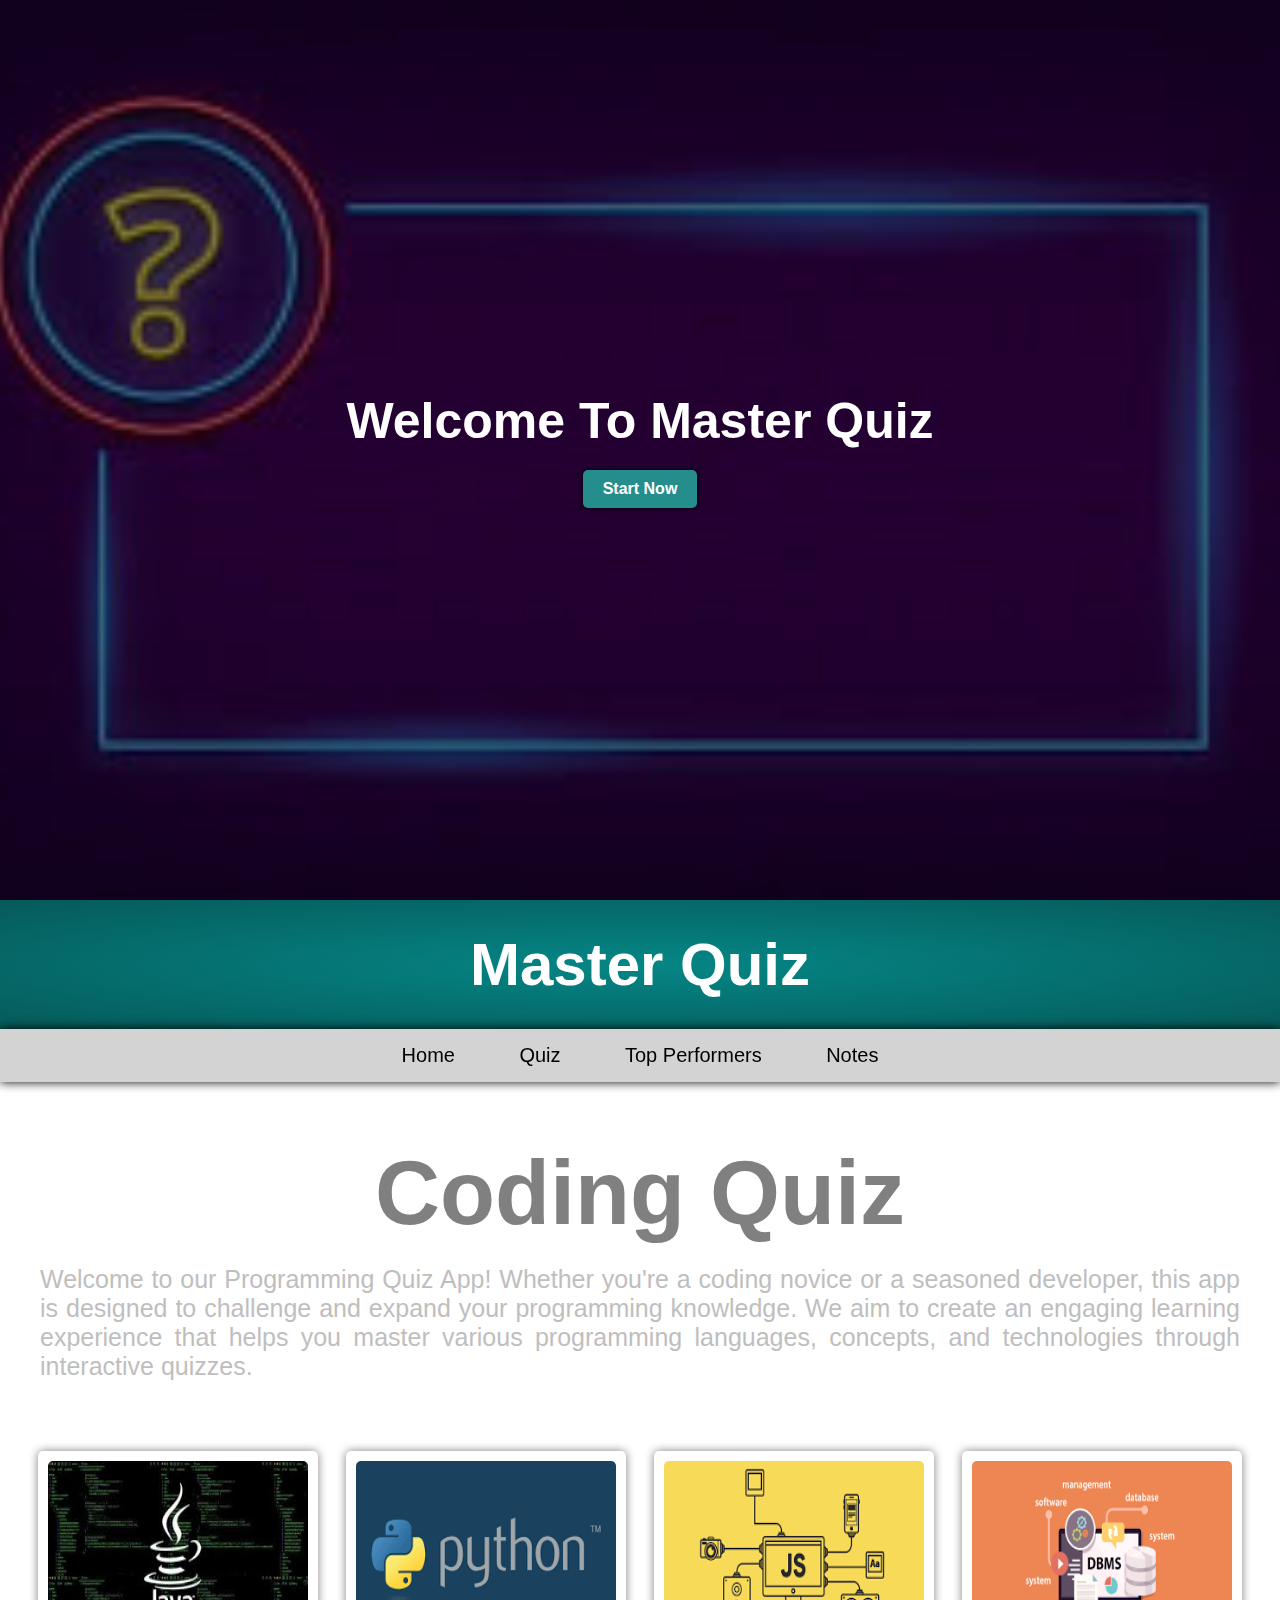
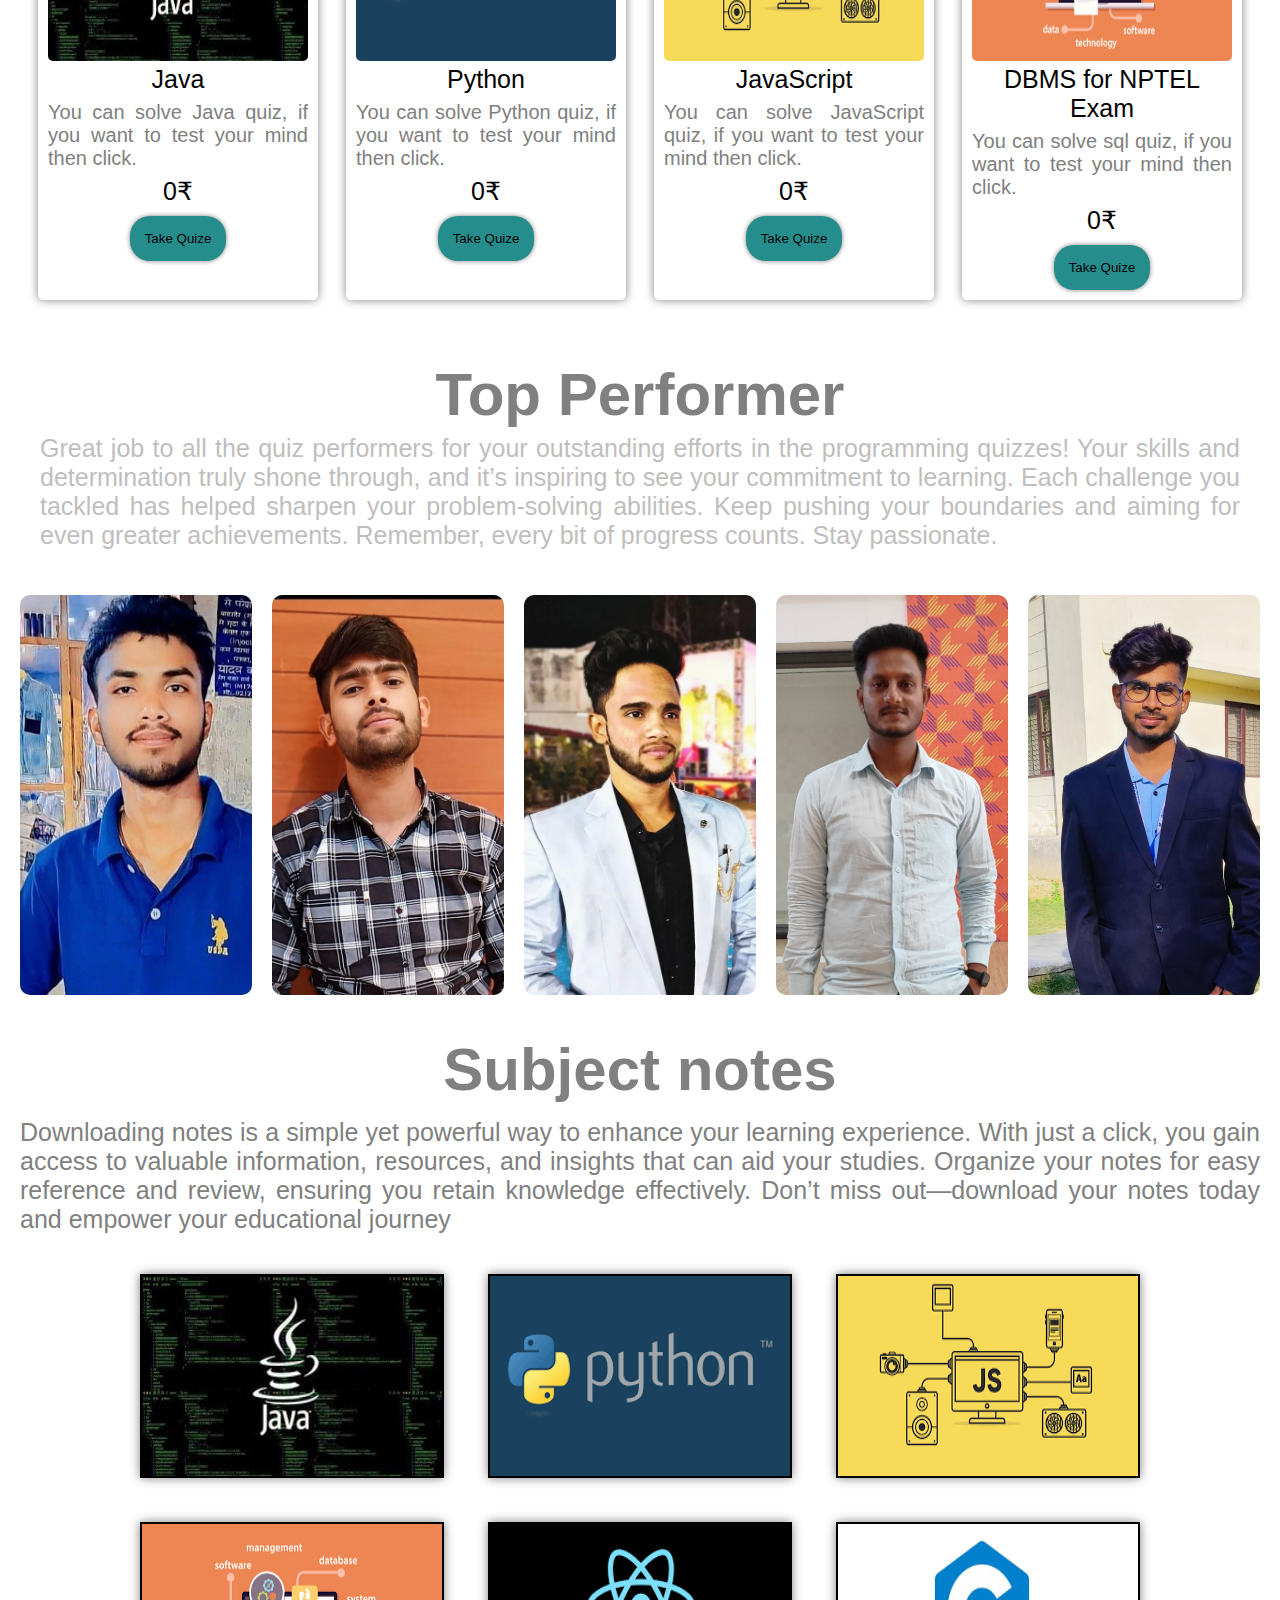
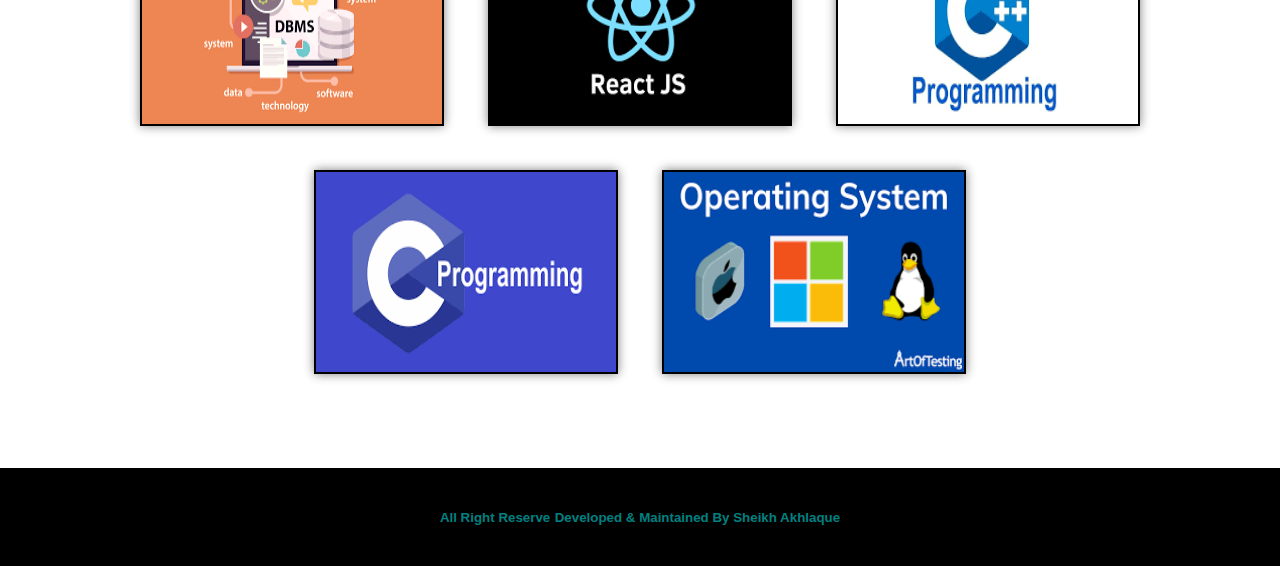
<file: index.html>
<!DOCTYPE html>
<html lang="en">
<head>
    <meta charset="UTF-8">
    <meta name="viewport" content="width=device-width, initial-scale=1.0">
    <title>Document</title>
    
    <link rel="stylesheet" href="index.css">
   
<body>
    <section class="landing-page" id="home">
        <div class="wraper">
            <div class="flex">
                <h2 class="heading">Welcome To Master Quiz</h2>
                <a href="#quiz-start" class="btn-pakage"><b>Start Now</b></a>
            </div>
        </div>
    </section>

    <!-- header section-->
     <header class="quiz-header">
        <h1 class="master-headding">Master Quiz</h1>
     </header>

     <nav class="main-nav" id="quiz-start">
        <a href="#home">Home</a>
        <a href="#quize-pakage">Quiz</a>
        <a href="#performers">Top Performers</a>
        <a href="#notes">Notes</a>
     </nav>

     <section class="quiz-pakage-section" id="quize-pakage">
        <h1 class="coding-quiz">Coding Quiz</h1>
        <p class="qiiz-para">
            Welcome to our Programming Quiz App! Whether you're a coding novice or a seasoned developer, this app is designed to challenge and expand your programming knowledge. We aim to create an engaging learning experience that helps you master various programming languages, concepts, and technologies through interactive quizzes.
        </p>
        <div class="pakage-wraper">
            <div class="pakage-card">
                <img src="./images/java.jpeg" alt="">
                <p class="card-heading">Java</p>
                <p class="card-text">You can solve Java quiz, if you want to test your mind then click.</p>
                <p class="card-heading">0₹</p>
                <button class="btn" onclick="startQuiz('java')">Take Quize</button>
            </div>
            <div class="pakage-card">
                <img src="./images/python.png" alt="">
                <p class="card-heading">Python</p>
                <p class="card-text">You can solve Python quiz, if you want to test your mind then click.</p>
                <p class="card-heading">0₹</p>
                <button class="btn" onclick="startPyQuiz('java')">Take Quize</button>
            </div>
            <div class="pakage-card">
                <img src="./images/js.png" alt="">
                <p class="card-heading">JavaScript</p>
                <p class="card-text">You can solve JavaScript quiz, if you want to test your mind then click.</p>
                <p class="card-heading">0₹</p>
                <button class="btn" onclick="startJsQuiz('java')">Take Quize</button>
            </div>
            <div class="pakage-card">
                <img src="./images/sql.jpeg" alt="">
                <p class="card-heading">DBMS for NPTEL Exam</p>
                <p class="card-text">You can solve sql quiz, if you want to test your mind then click.</p>
                <p class="card-heading">0₹</p>
                <button class="btn" onclick="startSqlQuiz('java')">Take Quize</button>
            </div>

        </div>
     </section>

     <section class="performs-section" id="performers">
        <h1 class="per-heading">Top Performer</h1>
        <p class="per-text">Great job to all the quiz performers for your outstanding efforts in the programming quizzes! Your skills and determination truly shone through, and it’s inspiring to see your commitment to learning. Each challenge you tackled has helped sharpen your problem-solving abilities. Keep pushing your boundaries and aiming for even greater achievements. Remember, every bit of progress counts. Stay passionate.</p>
    
        <div class="performs-card">
            <img src="./images/akhlaque.jpg" alt="">
            <img src="./images/prakash.jpg" alt="">
            <img src="./images/sagar.jpg" alt="">
            <img src="./images/prince.jpg" alt="">
            <img src="./images/md.jpg" alt="">
        </div>
     </section>

     <section class="notes-section" id="notes">
        <h1 class="notes-header">Subject notes</h1>
        <p class="notes-para">Downloading notes is a simple yet powerful way to enhance your learning experience. With just a click, you gain access to valuable information, resources, and insights that can aid your studies. Organize your notes for easy reference and review, ensuring you retain knowledge effectively. Don’t miss out—download your notes today and empower your educational journey
        </p>
        <div class="notes-wraper">
            <div class="notes">
                <a href="https://drive.google.com/uc?id=1AQY29jRYUiZzOu2MmYVLo__Viuhkm9Z5&export=download">
                    <img src="./images/java.jpeg" alt="">
                </a>
            </div>
            <div class="notes">
                
                <a href="https://drive.google.com/uc?id=11hde9POf9PUSIRtTyMh94AsUELQ50dxY&export=download">
                    <img src="./images/python.png" alt="">
                </a>
            </div>
            <div class="notes">
                <a href="https://drive.google.com/uc?id=11xjl4kvUaet5TGvu1heiyYUk25ww7d_7&export=download">
                    <img src="./images/js.png" alt="">
                </a>
            </div>
            <div class="notes">
                <a href="https://drive.google.com/uc?id=12aJuyaZBbvy7Q3Qz66d-W4mvASj6Ohja&export=download">
                    <img src="./images/sql.jpeg" alt="">
                </a>
            </div>
            <div class="notes">
                <a href="https://drive.google.com/uc?id=11yVeqsuRqD3dJozskp2DEfeDKc_tz8EO&export=download">
                    <img src="./images/react.png" alt="">
                </a>
               
            </div>
            <div class="notes">
                <a href="https://drive.google.com/uc?id=11o46OzjqTpVERM1Yq8tTszyf2uN2Tgvz&export=download">
                    <img src="./images/c++.png" alt="">
                </a>
            
            </div>
            <div class="notes">
                <a href="https://drive.google.com/uc?id=10SzDYJ6RKpdtz2ffuZ-LDzsxS4uMexmC&export=download">
                    <img src="./images/c.png" alt="">
                </a>
            </div>
            <div class="notes">
                <a href="https://drive.google.com/uc?id=11yXY5GEzZbcq4LMfxVIIB8hE9RB1wWEs&export=download">
                    <img src="./images/operating.png" alt="">
                </a>
            </div>
        </div>

     </section>

     <footer class="footer-section">
        <small>All Right Reserve</small>
        <small>Developed  & Maintained By Sheikh Akhlaque
        </small>
    </footer>

    <script src="index.js"></script>
    <script src="quiz-py.js"></script>
    <script src="quiz-js.js"></script>
    <script src="quiz-sql.js"></script>
</body>
</html>
</file>
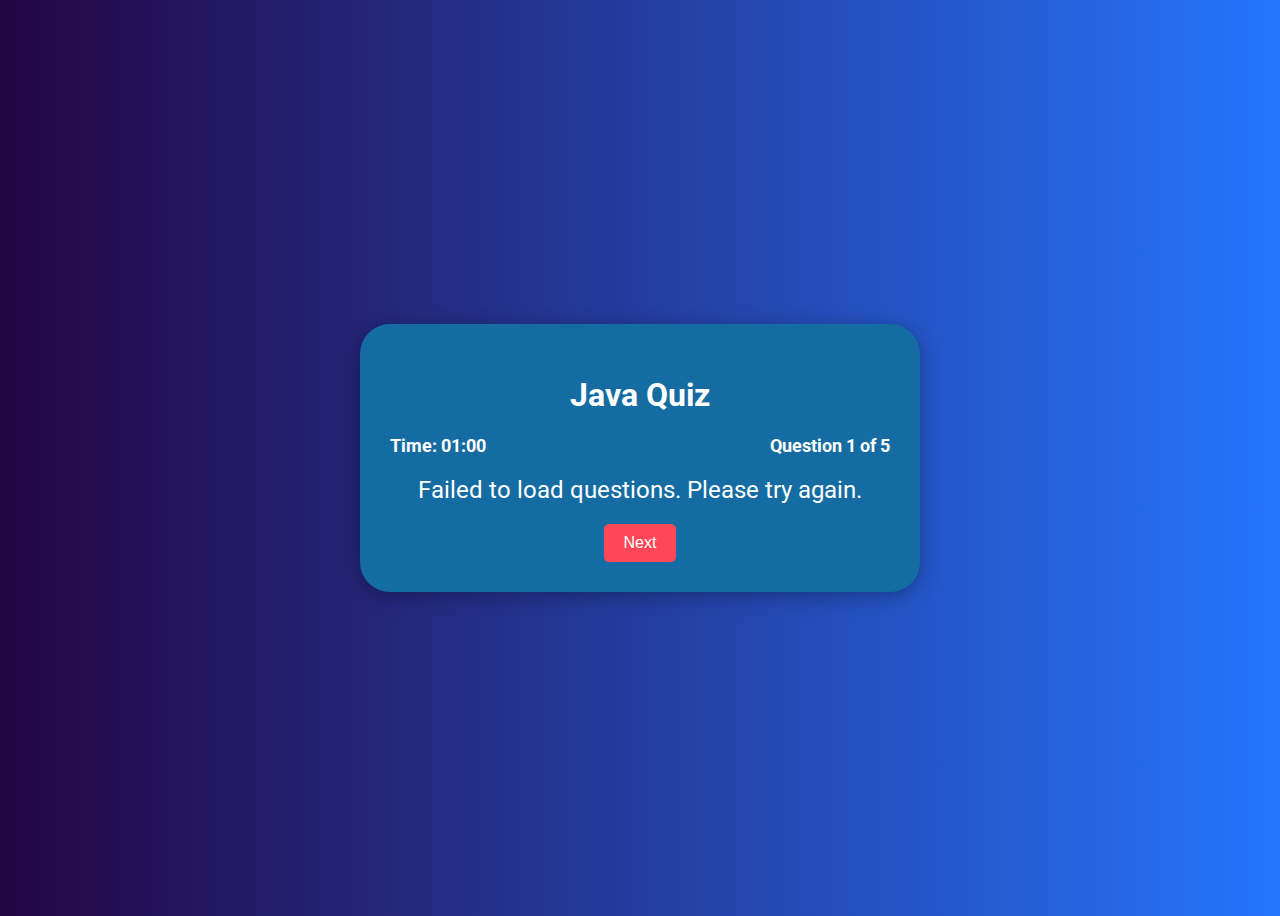
<file: javaQuiz/java-quiz.html>
<!DOCTYPE html>
<html lang="en">
<head>
    <meta charset="UTF-8">
    <meta name="viewport" content="width=device-width, initial-scale=1.0">
    <title>Java Quiz</title>
    <link rel="stylesheet" href="java-quiz.css">
    <link href="https://fonts.googleapis.com/css2?family=Roboto:wght@400;700&display=swap" rel="stylesheet">
</head>
<body>
    <div class="quiz-container">
        <h1>Java Quiz</h1>
        <div class="quiz-info">
            <div class="timer">Time: <span id="timer">01:00</span></div>
            <div class="question-number">Question <span id="current-question">1</span> of <span id="total-questions">5</span></div>
        </div>
        <div class="question" id="question-text">Loading question...</div>
        <div class="options" id="options-container"></div>
        <button id="next-button" class="next-button" onclick="nextQuestion()">Next</button>
    </div>
    <script src="java-quiz.js"></script>
</body>
</html>
</file>
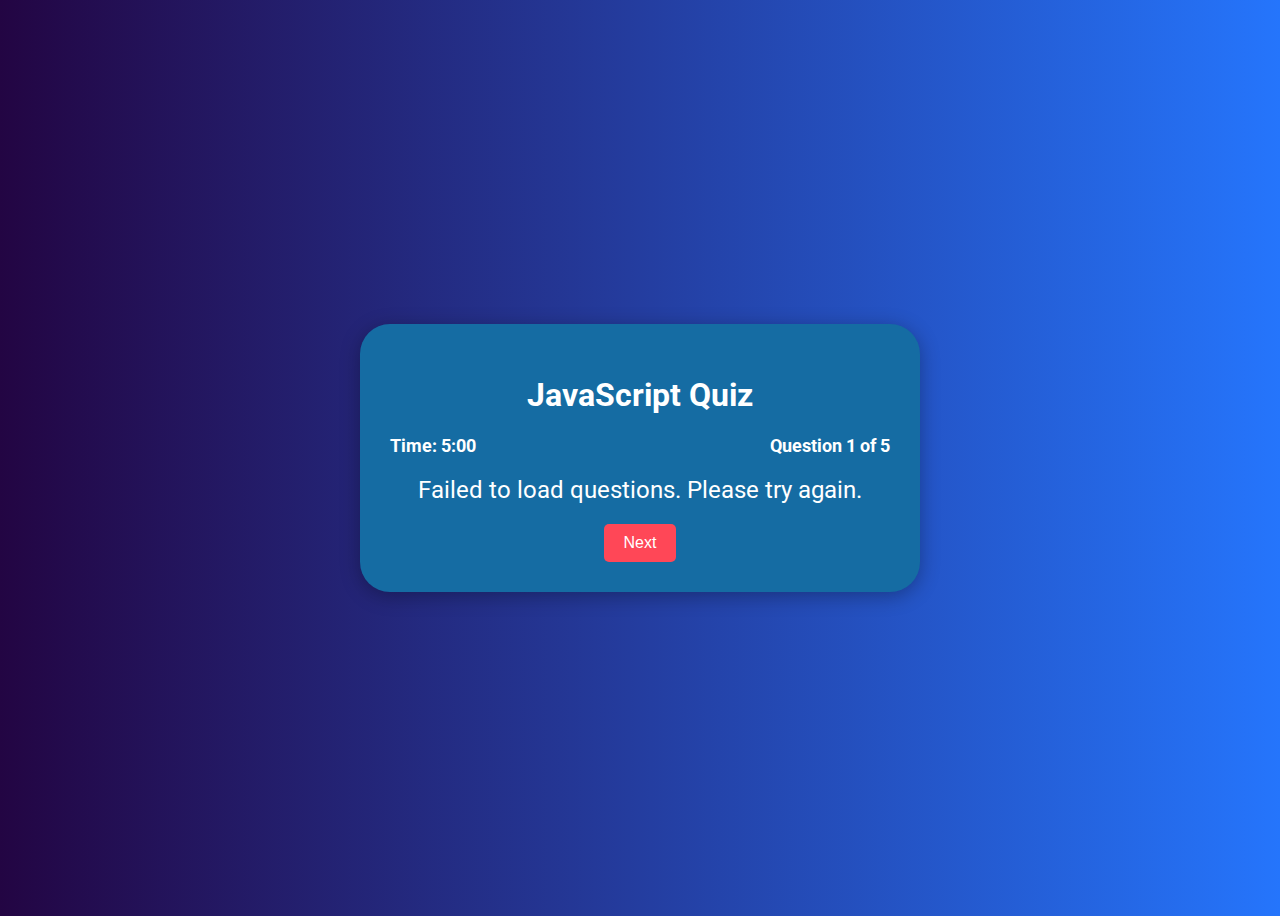
<file: JavaScriptQuiz/JavaScript-js-quiz.html>
<!DOCTYPE html>
<html lang="en">
<head>
    <meta charset="UTF-8">
    <meta name="viewport" content="width=device-width, initial-scale=1.0">
    <title>Python Quiz</title>
    <link rel="stylesheet" href="js-quiz.css">
    <link href="https://fonts.googleapis.com/css2?family=Roboto:wght@400;700&display=swap" rel="stylesheet">
</head>
<body>
    <div class="quiz-container">
        <h1>JavaScript Quiz</h1>
        <div class="quiz-info">
            <div class="timer">Time: <span id="timer">5:00</span></div>
            <div class="question-number">Question <span id="current-question">1</span> of <span id="total-questions">5</span></div>
        </div>
        <div class="question" id="question-text">Loading question...</div>
        <div class="options" id="options-container"></div>
        <button id="next-button" class="next-button" onclick="nextQuestion()">Next</button>
    </div>
    <script src="js-quiz.js"></script>
</body>
</html>
</file>
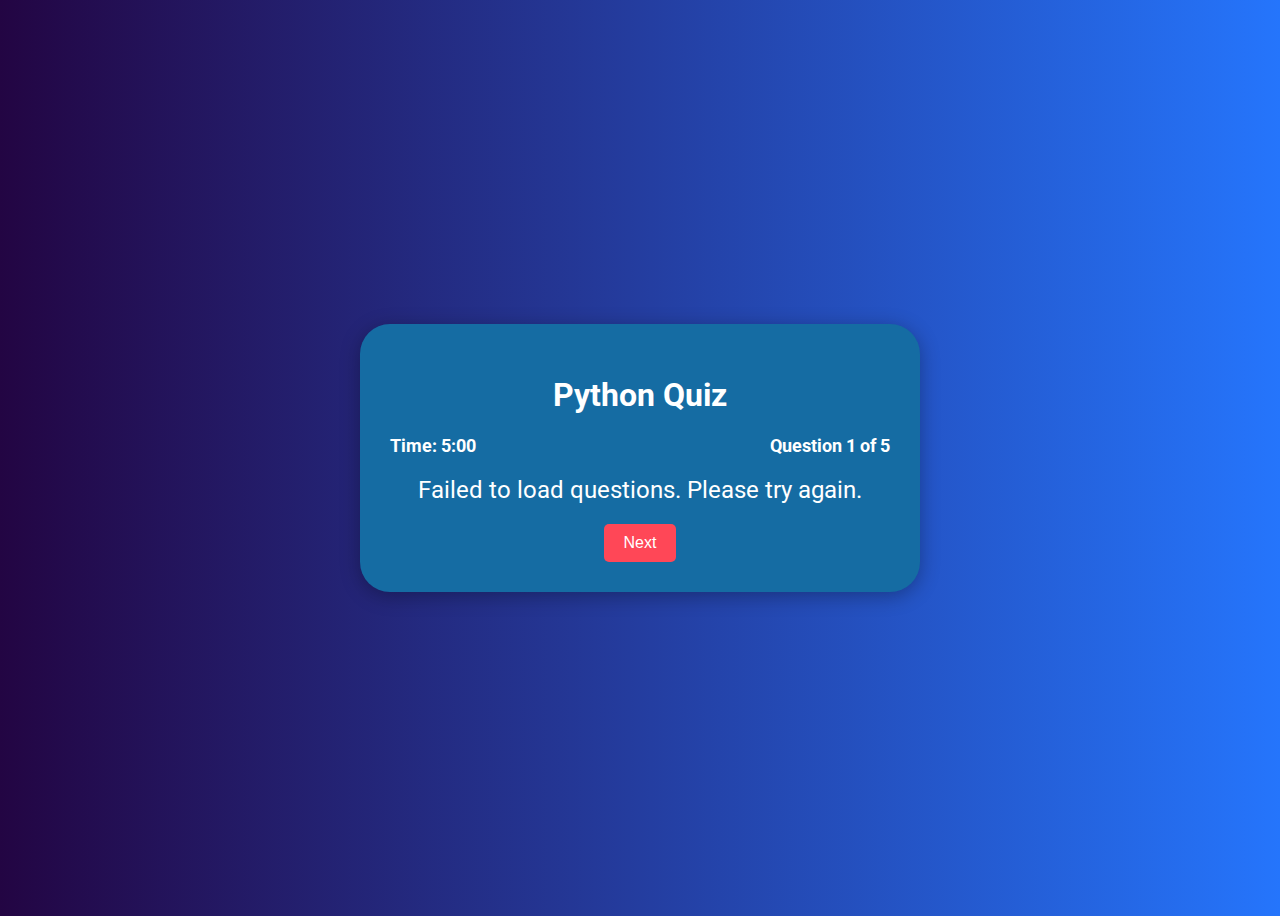
<file: pythonQuiz/Python-quiz.html>
<!DOCTYPE html>
<html lang="en">
<head>
    <meta charset="UTF-8">
    <meta name="viewport" content="width=device-width, initial-scale=1.0">
    <title>Python Quiz</title>
    <link rel="stylesheet" href="py-quiz.css">
    <link href="https://fonts.googleapis.com/css2?family=Roboto:wght@400;700&display=swap" rel="stylesheet">
</head>
<body>
    <div class="quiz-container">
        <h1>Python Quiz</h1>
        <div class="quiz-info">
            <div class="timer">Time: <span id="timer">5:00</span></div>
            <div class="question-number">Question <span id="current-question">1</span> of <span id="total-questions">5</span></div>
        </div>
        <div class="question" id="question-text">Loading question...</div>
        <div class="options" id="options-container"></div>
        <button id="next-button" class="next-button" onclick="nextQuestion()">Next</button>
    </div>
    <script src="py-quiz.js"></script>
</body>
</html>
</file>
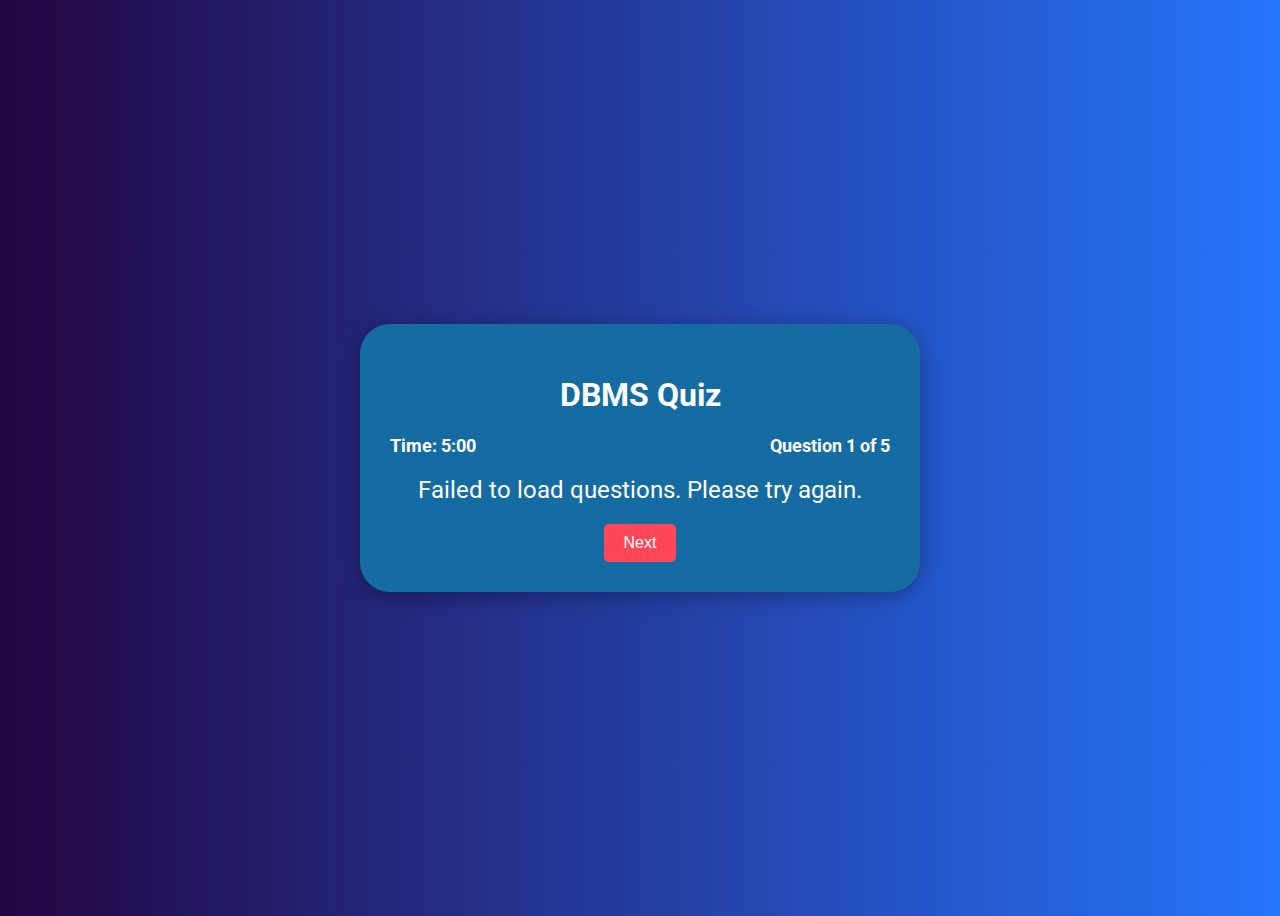
<file: SqlQuiz/SQL-quiz.html>
<!DOCTYPE html>
<html lang="en">
<head>
    <meta charset="UTF-8">
    <meta name="viewport" content="width=device-width, initial-scale=1.0">
    <title>Python Quiz</title>
    <link rel="stylesheet" href="sql-quiz.css">
    <link href="https://fonts.googleapis.com/css2?family=Roboto:wght@400;700&display=swap" rel="stylesheet">
</head>
<body>
    <div class="quiz-container">
        <h1>DBMS Quiz</h1>
        <div class="quiz-info">
            <div class="timer">Time: <span id="timer">5:00</span></div>
            <div class="question-number">Question <span id="current-question">1</span> of <span id="total-questions">5</span></div>
        </div>
        <div class="question" id="question-text">Loading question...</div>
        <div class="options" id="options-container"></div>
        <button id="next-button" class="next-button" onclick="nextQuestion()">Next</button>
    </div>
    <script src="sql-quiz.js"></script>
</body>
</html>
</file>
<file: index.css>
* {
    margin: 0;
    padding: 0;
}

html {
    scroll-behavior: smooth;
}

body {
    font-family: sans-serif;
}

.landing-page {
    background: white url(./images/bg.jpg) no-repeat scroll center;
    height: 100vh;
    background-size: cover;
    color: white;
}

.landing-page .wraper {
    background-color: rgba(0, 0, 0, 0.5);
    height: 100%;
}

.flex {
    display: flex;
    flex-direction: column;
    justify-content: center;
    align-items: center;
    height: 100%;
}

.landing-page .heading {
    font-size: 50px;
}

.landing-page .btn-pakage {
    text-decoration: none;
    background-color: rgb(38, 141, 141);
    padding: 10px 20px;
    color: white;
    border-radius: 5px;
    transition: all ease-in;
    box-shadow: 0 0 5px black;
    margin-top: 20px;
}

.btn-pakage:hover {
    font-size: large;
    background-color: aqua;
    color: black;
}

.quiz-header {
    background: radial-gradient(#058686, rgb(6, 90, 90));
    text-align: center;
    padding: 30px;
    color: white;
}

.quiz-header .master-headding {
    font-size: 60px;
}

.main-nav {
    text-align: center;
    box-shadow: 0 0 10px black;
    padding: 15px;
    background-color: lightgray;
    position: sticky;
    top: 0;
}

.main-nav a {
    color: black;
    padding: 10px 30px;
    text-decoration: none;
    font-size: 20px;
}

a:hover {
    background-color: rgb(52, 105, 105);
    color: black;
    border-radius: 5px;
    display: inline-block;
}

.coding-quiz {
    font-size: 90px;
    color: gray;
    margin-top: 60px;
    overflow: hidden;
}

.qiiz-para {
    color: #bfbebe;
    font-size: 25px;
    text-align: justify;
    padding: 0 40px;

}

.quiz-pakage-section {
    text-align: center;
}

.quiz-pakage-section .qiiz-para {
    padding-top: 20px;
}

.quiz-pakage-section .pakage-wraper {
    margin-top: 40px;
    padding: 20px;
}

.pakage-wraper {
    display: flex;
    justify-content: space-evenly;
    flex-wrap: wrap; /* Allows wrapping on smaller screens */
}

.pakage-wraper .pakage-card {
    width: 260px;
    box-shadow: 0 0 10px gray;
    border-radius: 5px;
    padding: 10px;
    margin: 10px;
    overflow: hidden;
}

.pakage-wraper img {
    width: 100%;
    height: 200px;
    border-radius: 5px;
}

.pakage-wraper .card-heading {
    font-size: 25px;
}

.pakage-wraper .card-text {
    font-size: 20px;
    color: grey;
    text-align: justify;
    margin-top: 7px;
    margin-bottom: 7px;
}

.pakage-wraper .btn {
    border-radius: 20px;
    border: none;
    box-shadow: 0 0 5px gray;
    background-color: rgb(38, 141, 141);
    padding: 15px;
    margin-top: 10px;
    cursor: pointer;
}

.pakage-wraper .btn:hover {
    background-color: green;
    font-size: larger;
}

.performs-section {
    text-align: center;
}

.performs-section .per-heading {
    font-size: 60px;
    color: gray;
    padding-top: 30px;
}

.performs-section .per-text {
    color: #bfbebe;
    font-size: 25px;
    text-align: justify;
    padding: 5px 40px;
}

.performs-card {
    display: grid;
    grid-template-columns: repeat(auto-fit, minmax(150px, 1fr));
    margin-top: 20px;
    padding: 20px;
    gap: 20px;
    overflow: hidden;
}

.performs-card img {
    width: 100%;
    height: 400px;
    border-radius: 10px;
    object-fit: cover;
    transition: transform 0.6s ease, box-shadow 0.3s ease;
}

.performs-card img:hover {
    transform: scale(1.1);
    box-shadow: 0 10px 15px rgba(0, 0, 0, 0.2);
}

.notes-section {
    text-align: center;
    padding: 20px;
}

.notes-header {
    font-size: 60px;
    color: gray;
}

.notes-para {
    font-size: 25px;
    color: gray;
    padding-top: 10px;
    text-align: justify;
    margin-top: 4px;
    margin-bottom: 4px;
}

.notes-section .notes-wraper {
    margin-top: 20px;
}

.notes-section .notes {
    width: 300px;
    height: 200px;
    border: 2px solid black;
    overflow: hidden;
    display: inline-block;
    box-shadow: 0 0 10px gray;
    margin: 20px;
}

.notes img {
    height: 100%;
    width: 100%;
    transition: all 0.5s;
}

.notes img:hover {
    cursor: pointer;
    transform: scale(1.1, 1.1);
}

.footer-section {
    background-color: black;
    padding: 40px;
    text-align: center;
    color: teal;
    text-decoration: none;
    font-weight: bold;
    margin-top: 50px;
}

/* Media Queries for Responsive Design */

@media (max-width: 1200px) {
    .landing-page .heading {
        font-size: 40px;
    }
    .quiz-header .master-headding {
        font-size: 50px;
    }
    .main-nav a {
        font-size: 18px;
    }
    .coding-quiz {
        font-size: 70px;
    }
}

@media (max-width: 992px) {
    .landing-page .heading {
        font-size: 35px;
    }
    .quiz-header .master-headding {
        font-size: 45px;
    }
    .pakage-wraper .pakage-card {
        width: 220px; /* Adjust card width */
    }
    .notes-section .notes {
        width: 250px; /* Adjust notes width */
    }
}

@media (max-width: 768px) {
    .landing-page .heading {
        font-size: 30px;
    }
    .quiz-header .master-headding {
        font-size: 40px;
    }
    .qiiz-para {
        font-size: 20px;
        padding: 0 20px;
    }
    .pakage-wraper .pakage-card {
        width: 90%;
    }
    .notes-section .notes {
        width: 90%; 
    }
    .footer-section {
        padding: 20px;
    }
}

@media (max-width: 576px) {
    .landing-page .heading {
        font-size: 28px;
    }
    .quiz-header .master-headding {
        font-size: 35px;
    }
    .main-nav a {
        font-size: 16px;
        padding: 8px 15px;
    }
    .qiiz-para {
        font-size: 18px;
    }
    .performs-section .per-heading {
        font-size: 50px;
    }
    .performs-section .per-text {
        font-size: 22px;
        padding: 0 10px;
    }
    .notes-header {
        font-size: 50px;
    }
    .notes-para {
        font-size: 20px;
    }
}
</file>
<file: javaQuiz/java-quiz.css>
body {
    font-family: 'Roboto', sans-serif;
    background: linear-gradient(to right, #230543, #2575fc); /* Gradient background */
    color: #ffffff;
    display: flex;
    justify-content: center;
    align-items: center;
    height: 100vh;
}

.quiz-container {
    background-color: rgb(21, 108, 163);
    padding: 30px;
    border-radius: 30px;
    box-shadow: 0 4px 20px rgba(0, 0, 0, 0.3);
    width: 90%;
    max-width: 500px;
    text-align: center;
}

.quiz-info {
    display: flex;
    justify-content: space-between;
    margin-bottom: 20px;
}

.timer {
    font-size: 18px;
    font-weight: 700;
}

.question-number {
    font-size: 18px;
    font-weight: 700;
}

.question {
    font-size: 24px;
    margin: 20px 0;
}

.options {
    display: flex;
    flex-direction: column;
}

.option {
    background-color: #ffffff;
    color: #333;
    border: none;
    border-radius: 5px;
    padding: 10px;
    margin: 10px 0;
    cursor: pointer;
    transition: background-color 0.3s;
}

.option:hover {
    background-color: rgb(240, 249, 112)
}

.next-button {
    background-color: #ff4757; /* Red color for the button */
    color: white;
    border: none;
    border-radius: 5px;
    padding: 10px 20px;
    font-size: 16px;
    cursor: pointer;
    transition: background-color 0.3s;
}

.next-button:hover {
    background-color: #1d0ca1;
}
</file>
<file: JavaScriptQuiz/js-quiz.css>
body {
    font-family: 'Roboto', sans-serif;
    background: linear-gradient(to right, #230543, #2575fc); /* Gradient background */
    color: #ffffff;
    display: flex;
    justify-content: center;
    align-items: center;
    height: 100vh;
}

.quiz-container {
    background-color: rgb(21, 108, 163);
    padding: 30px;
    border-radius: 30px;
    box-shadow: 0 4px 20px rgba(0, 0, 0, 0.3);
    width: 90%;
    max-width: 500px;
    text-align: center;
}

.quiz-info {
    display: flex;
    justify-content: space-between;
    margin-bottom: 20px;
}

.timer {
    font-size: 18px;
    font-weight: 700;
}

.question-number {
    font-size: 18px;
    font-weight: 700;
}

.question {
    font-size: 24px;
    margin: 20px 0;
}

.options {
    display: flex;
    flex-direction: column;
}

.option {
    background-color: #ffffff;
    color: #333;
    border: none;
    border-radius: 5px;
    padding: 10px;
    margin: 10px 0;
    cursor: pointer;
    transition: background-color 0.3s;
}

.option:hover {
    background-color: rgb(240, 249, 112)
}

.next-button {
    background-color: #ff4757; /* Red color for the button */
    color: white;
    border: none;
    border-radius: 5px;
    padding: 10px 20px;
    font-size: 16px;
    cursor: pointer;
    transition: background-color 0.3s;
}

.next-button:hover {
    background-color: #1d0ca1;
}
</file>
<file: pythonQuiz/py-quiz.css>
body {
    font-family: 'Roboto', sans-serif;
    background: linear-gradient(to right, #230543, #2575fc); /* Gradient background */
    color: #ffffff;
    display: flex;
    justify-content: center;
    align-items: center;
    height: 100vh;
}

.quiz-container {
    background-color: rgb(21, 108, 163);
    padding: 30px;
    border-radius: 30px;
    box-shadow: 0 4px 20px rgba(0, 0, 0, 0.3);
    width: 90%;
    max-width: 500px;
    text-align: center;
}

.quiz-info {
    display: flex;
    justify-content: space-between;
    margin-bottom: 20px;
}

.timer {
    font-size: 18px;
    font-weight: 700;
}

.question-number {
    font-size: 18px;
    font-weight: 700;
}

.question {
    font-size: 24px;
    margin: 20px 0;
}

.options {
    display: flex;
    flex-direction: column;
}

.option {
    background-color: #ffffff;
    color: #333;
    border: none;
    border-radius: 5px;
    padding: 10px;
    margin: 10px 0;
    cursor: pointer;
    transition: background-color 0.3s;
}

.option:hover {
    background-color: rgb(240, 249, 112)
}

.next-button {
    background-color: #ff4757; /* Red color for the button */
    color: white;
    border: none;
    border-radius: 5px;
    padding: 10px 20px;
    font-size: 16px;
    cursor: pointer;
    transition: background-color 0.3s;
}

.next-button:hover {
    background-color: #1d0ca1;
}
</file>
<file: SqlQuiz/sql-quiz.css>
body {
    font-family: 'Roboto', sans-serif;
    background: linear-gradient(to right, #230543, #2575fc); /* Gradient background */
    color: #ffffff;
    display: flex;
    justify-content: center;
    align-items: center;
    height: 100vh;
}

.quiz-container {
    background-color: rgb(21, 108, 163);
    padding: 30px;
    border-radius: 30px;
    box-shadow: 0 4px 20px rgba(0, 0, 0, 0.3);
    width: 90%;
    max-width: 500px;
    text-align: center;
}

.quiz-info {
    display: flex;
    justify-content: space-between;
    margin-bottom: 20px;
}

.timer {
    font-size: 18px;
    font-weight: 700;
}

.question-number {
    font-size: 18px;
    font-weight: 700;
}

.question {
    font-size: 24px;
    margin: 20px 0;
}

.options {
    display: flex;
    flex-direction: column;
}

.option {
    background-color: #ffffff;
    color: #333;
    border: none;
    border-radius: 5px;
    padding: 10px;
    margin: 10px 0;
    cursor: pointer;
    transition: background-color 0.3s;
}

.option:hover {
    background-color: rgb(240, 249, 112)
}

.next-button {
    background-color: #ff4757; /* Red color for the button */
    color: white;
    border: none;
    border-radius: 5px;
    padding: 10px 20px;
    font-size: 16px;
    cursor: pointer;
    transition: background-color 0.3s;
}

.next-button:hover {
    background-color: #1d0ca1;
}
</file>
